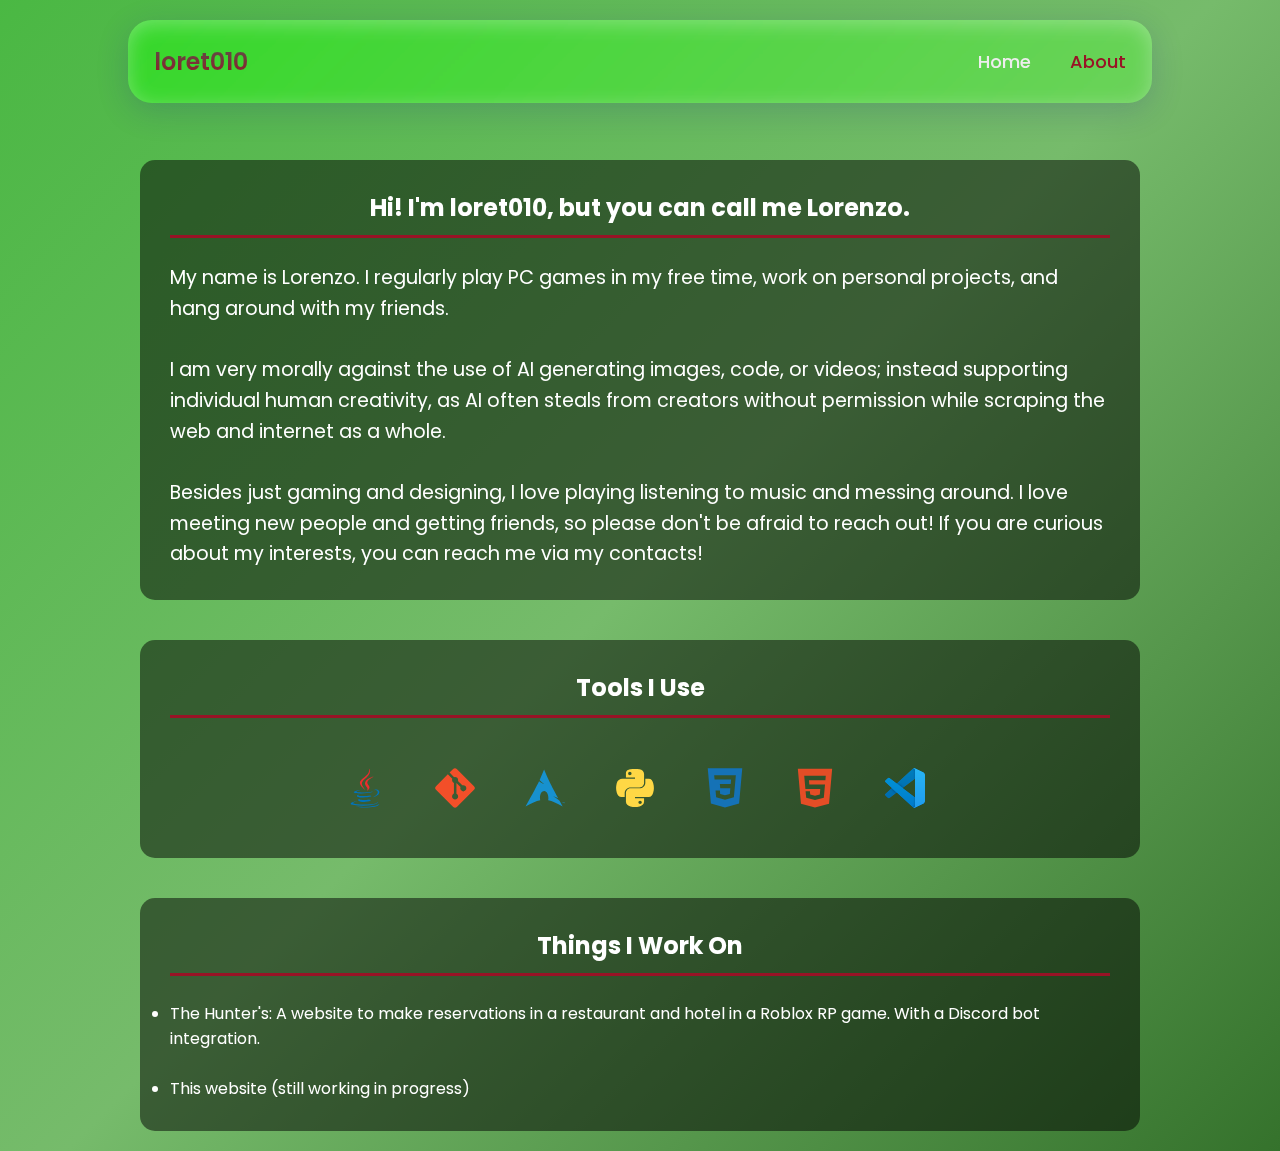
<file: about.html>
<!DOCTYPE html>

<html lang="en"><head><meta http-equiv="Content-Type" content="text/html; charset=UTF-8">
  
  <meta name="viewport" content="width=device-width, initial-scale=1.0">
  <title>About</title>
  <link rel="stylesheet" href="./About_files/style.css">
</head>

<body>
  <header class="header">
    <a href="index.html" class="logo">loret010</a>

    <nav class="navbar">
      <a href="index.html">Home</a>
      <a href="about.html" class="active">About</a>
    </nav>
  </header>
  <section class="home">
    <div class="desc-content">
      <h1>Hi! I'm loret010, but you can call me Lorenzo.</h1>
      <p>
        My name is Lorenzo.
        I regularly play PC games in my free time, work on personal projects, and hang
        around with my friends.
        <br>
        <br>
        I am very morally against the use of AI generating images, code, or videos; instead supporting individual human
        creativity, as AI often steals from creators without permission while scraping the web and internet as a whole.
        <br>
        <br>
        Besides just gaming and designing, I love playing listening to music and messing around. I love meeting new people
        and getting friends, so please don't be afraid to reach out! If you are curious about my interests, you can
        reach me via my contacts!
      </p>
    </div>
    <div class="tools desc-content">
      <h1>Tools I Use</h1>
  <img align="left" alt="Java" src="About_files/java-original.svg">
  <img align="left" alt="Git" src="About_files/git-original.svg">
  <img align="left" alt="Arch Linux" src="About_files/archlinux-original.svg">
  <img align="left" alt="Python" src="About_files/python-plain.svg">
  <img align="left" alt="CSS" src="About_files/css3-plain.svg">
  <img align="left" alt="HTML" src="About_files/html5-plain.svg">
  <img align="left" alt="VS Code" src="About_files/vscode-original.svg">
    </div>
    <div class="projects desc-content">
      <h1>Things I Work On</h1>
      <ul>
          <li>The Hunter's: A website to make reservations in a restaurant and hotel in a Roblox RP game. 
          With a Discord bot integration.</a></li> <br>
        <li>This website (still working in progress)</a></li>
      </ul>
    </div>
  </section>


</body></html>
</file>
<file: About_files/style.css>
@import url("https://fonts.googleapis.com/css2?family=Poppins:wght@300;400;500;600;700;800;900&display=swap");

* {
  font-family: "Poppins", "sans-serif";
  margin: 0;
  padding: 0;
  box-sizing: border-box;
}

body {
  background: linear-gradient(135deg, #4ab843 0%, #76bb6b 50%, #35722c 100%);
  color: #ededed;
}

.header {
  position: fixed;
  top: 20px;
  left: 50%;
  transform: translateX(-50%);
  width: 80%;
  padding: 1.5rem 2%;
  background-color: rgba(255, 255, 255, .15);
  backdrop-filter: blur(5px) saturate(180%);
  border-radius: 1.5rem;
  align-items: center;
  display: flex;
  justify-content: space-between;
  z-index: 100;
  box-shadow: 0 8px 32px rgba(31, 38, 135, 0.2), inset 0 4px 20px rgba(255, 255, 255, 0.3);
}

.logo {
  font-size: 1.5rem;
  background-image: linear-gradient(to top, #981326 0%, #54584b 100%);
  background-clip: text;
  -moz-background-clip: text;
  -webkit-text-fill-color: transparent;
  text-decoration: none;
  font-weight: 600;
}

.navbar a {
  font-size: 1.125rem;
  color: #ededed;
  text-decoration: none;
  font-weight: 500;
  margin-left: 2.2rem;
  transition: 0.3s;
}

.navbar a:hover,
.navbar a.active {
  color: #981326;
}

.home {
  width: 100%;
  display: flex;
  flex-direction: column;
  align-items: center;
  justify-content: flex-start;
  height: auto;
  padding: 0 5%;
  margin-bottom: 0;
  margin-top: 140px;
}

.home-content {
  max-width: 37.5rem;
}

.home-content h1 {
  font-size: 3rem;
  font-weight: 700;
}

.home-content h3 {
  font-size: 2rem;
  font-weight: 600;
  color: #35722c;
  text-align: center;
}

.home-content .btn-box {
  width: 21.5rem;
  height: 3.125rem;
}

#ava-img {
  animation: fade-appear .5s cubic-bezier(.34, 1.56, .64, 1);
    background-color: rgba(248, 249, 250, .9);
    border: .1875rem solid #343a40;
    border-top-color: #343a40;
    border-right-color: #343a40;
    border-bottom-color: #343a40;
    border-left-color: #343a40;
    border-radius: 50%;
    box-shadow: 0 0 .3125rem rgba(0, 0, 0, .3);
    box-sizing: border-box;
    display: block;
    height: 35vh;
    margin: 0 auto;
    overflow: hidden;
    width: 35vh;
    will-change: transform;
}

.desc-content {
  border-radius: 15px;
  padding: 30px;
  background-color: rgb(0 0 0 / 50%);
  margin: 20px 0;
  width: 100%;
  max-width: 1000px;
  box-sizing: border-box;
  display: flex;
  flex-direction: column;
  align-items: center;
}

.desc-content h1 {
  font-size: clamp(1.2rem, 3vw, 1.5rem);
  color: #fff;
  margin-bottom: 25px;
  padding-bottom: 10px;
  border-bottom: #981326 3px solid;
  width: 100%;
  box-sizing: border-box;
  text-align: center;
  justify-content: center;
  align-items: center;
  display: flex;
}

.desc-content p {
  font-size: clamp(0.9rem, 2vw, 1.2rem);
  color: #fff;
  line-height: 1.6;
}

.desc-content ul {
  color: #fff;
}

.desc-content a {
  color: #4ab843;
  text-decoration: underline;
}

.about-content {
  text-align: center;
  background-color: rgb(0 0 0 / 50%);
  padding: 20px;
  border-radius: 15px;
  display: flex;
  flex-direction: column;
}

.about-content a:link {
  font-size: 1.25rem;
  font-weight: 700;
  color: #fff;
}

.about-content a:visited {
  color: #fff;
}

.about-content h1 {
  font-size: 3rem;
  font-weight: 700;
  color: #fff;
}

.about-content h2 {
  font-size: 1rem;
  font-weight: 700;
  color: #fa454b;
}

.about-content img {
  display: block;
  margin: 0 auto 20px auto;
  max-width: 100%;
  height: auto;
}

.tools.desc-content {
  flex-direction: row;
  flex-wrap: wrap;
  justify-content: center;
  align-items: center;
  gap: 20px;
}

.tools.desc-content h1 {
  width: 100%;
  text-align: center;
  margin-bottom: 20px;
}

.tools.desc-content img {
  display: inline-block;
  margin: 0 10px 10px 0;
  vertical-align: middle;
}

.tools img{
  height: 60px;
  width: auto;
  padding: 10px;
  display: inline-block;
  vertical-align: middle;
}

.portfolio {
  padding: 2rem;
  margin: 20px;
  display: grid;
  grid-template-columns: repeat(auto-fill, minmax(200px, 1fr));
  gap: 1rem;
  backdrop-filter: blur(5px) saturate(180%);
  border-radius: 1.5rem;
  box-shadow: 0 8px 32px rgba(31, 38, 135, 0.2), inset 0 4px 20px rgba(255, 255, 255, 0.3);
  background: linear-gradient(135deg, #4ab843 0%, #76bb6b 50%, #35722c 100%);
}

.portfolio img {
  width: 100%;
  height: auto;
  border-radius: 0.5rem;
  transition: transform 0.3s ease, opacity 0.3s ease;
  opacity: 0.85;
}

.portfolio img:hover {
  transform: scale(1.05);
  cursor: pointer;
  opacity: 1;
}

.portfolio-about {
  padding-top: 0.5rem;
  margin-left: auto;
  margin-right: auto;
  max-width: 1250px;
}

.slider-wrapper {
  position: relative;
  max-width: 85rem;
  margin: 0 auto;
  overflow: hidden;
}

.slider {
  display: flex;
  transition: transform 0.5s ease-in-out;
}

.slider img {
  flex: 0 0 100%;
  object-fit: contain;
  width: 100%;
  height: 100%;
}

.slider-nav {
  display: flex;
  justify-content: center;
  margin-top: 1rem;
}

.slider-nav a {
  width: 0.5rem;
  height: 0.5rem;
  border-radius: 50%;
  background-color: #fff;
  opacity: 0.75;
  transition: opacity ease 250ms;
  margin: 0 0.25rem;
}

.slider-nav a:hover {
  opacity: 1;
}

.slider-button {
  position: absolute;
  top: 50%;
  transform: translateY(-50%);
  background-color: rgba(0, 0, 0, 0.5);
  color: #fff;
  border: none;
  padding: 0.5rem 1rem;
  cursor: pointer;
  z-index: 1;
}

.slider-button.prev {
  left: 0;
}

.slider-button.next {
  right: 0;
}

.contact {
  height: 100vh;
  display: flex;
  align-items: center;
  padding: 0 5%;
}

.contact-info h3 {
  font-size: 3rem;
  color: #fff;
}

#mail {
  height: 156px;
  width: 156px;
}

.contact-info img {
  width: 20%;
}

.contact-info h2 {
  font-size: 22px;
  color: #fff;
  background-color: rgba(0, 0, 0, 0.5);
  padding: 20px;
  border-radius: 20px;
}

.modal {
  display: none;
  position: fixed;
  z-index: 1000;
  left: 0;
  top: 0;
  width: 100%;
  height: 100%;
  background-color: rgba(0, 0, 0, 0.9);
  display: flex;
  justify-content: center;
  align-items: center;
}

.modal-content {
  margin: auto;
  display: block;
  width: 100%;
  max-width: 1300px;
  object-fit: contain;
}

.close {
  position: absolute;
  top: 15px;
  right: 35px;
  color: #f1f1f1;
  font-size: 40px;
  font-weight: bold;
  transition: 0.3s;
}

.close:hover,
.close:focus {
  color: #bbb;
  text-decoration: none;
  cursor: pointer;
}
</file>
